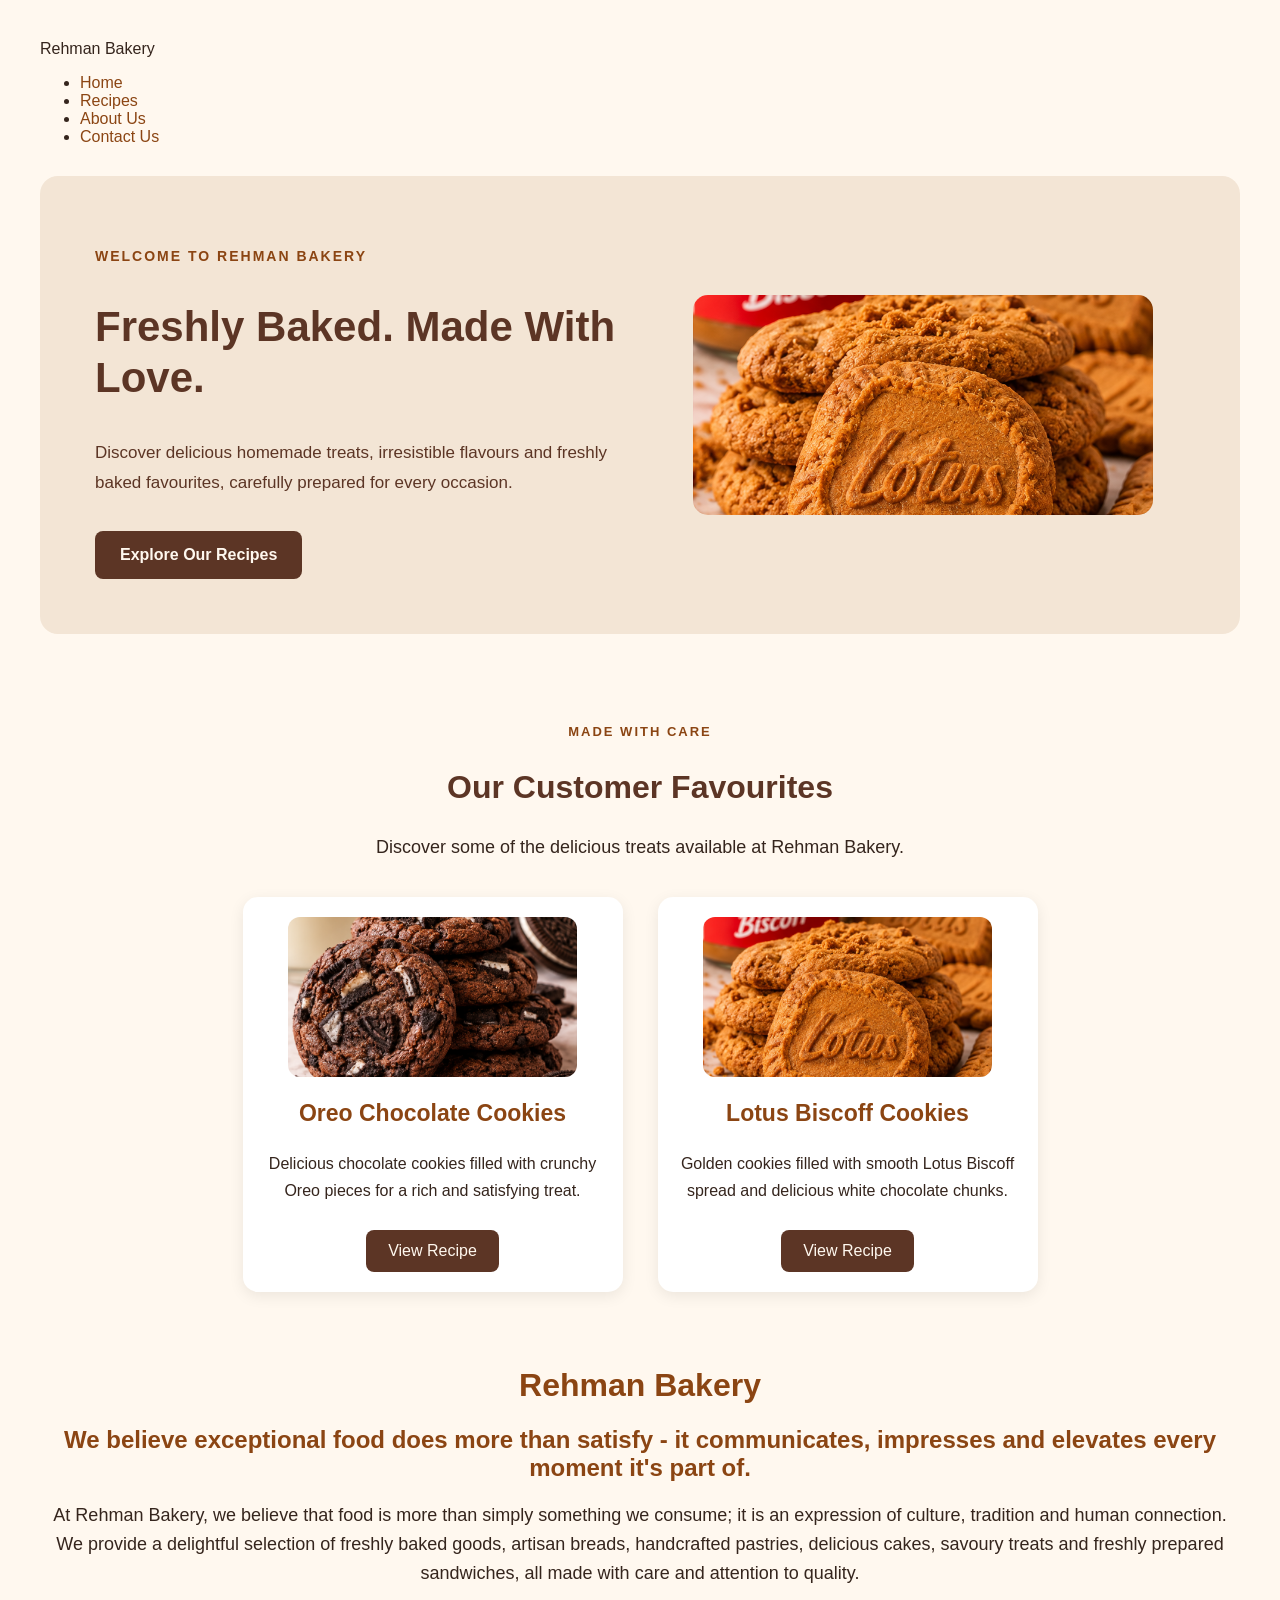
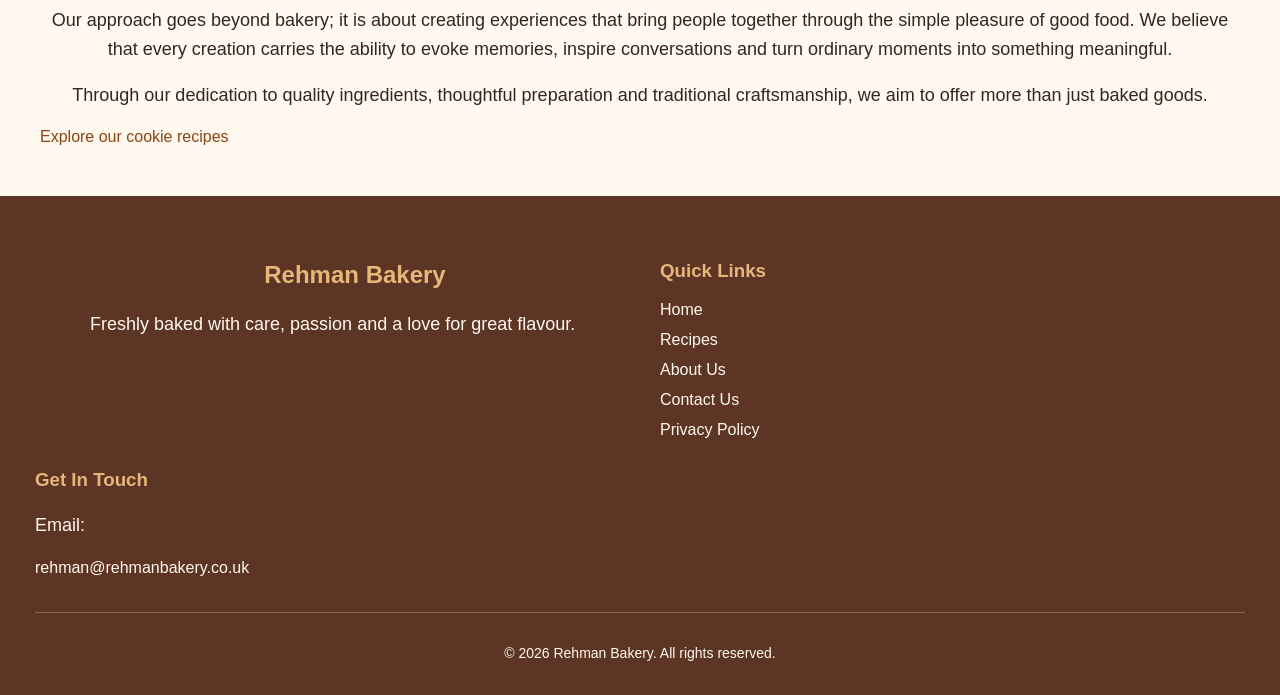
<file: index.html>
<!DOCTYPE html>
<html lang="en">

<head>
    <meta charset="UTF-8">

    <meta name="viewport" content="width=device-width, initial-scale=1.0">

    <meta name="description" content="Rehman Bakery offers freshly baked cookies, pastries, cakes and artisan breads.">

    <title>Rehman Bakery | Homepage</title>

    <link rel="stylesheet" href="style.css">
</head>

<body>
<nav class="navbar">
    <div class="logo">Rehman Bakery</div>

    <input type="checkbox" id="menu-toggle" class="menu-toggle">

    <label for="menu-toggle" class="menu-button">
        ☰ Menu
    </label>

    <ul class="nav-links">
        <li><a href="index.html">Home</a></li>
        <li><a href="RECIPE.HTML">Recipes</a></li>
        <li><a href="ABOUT US.HTML">About Us</a></li>
        <li><a href="CONTACT US.HTML">Contact Us</a></li>
    </ul>
</nav>
<section class="hero">

    <div class="hero-content">
        <p class="hero-subtitle">WELCOME TO REHMAN BAKERY</p>

        <h1>Freshly Baked. Made With Love.</h1>

        <p class="hero-description">
            Discover delicious homemade treats, irresistible flavours
            and freshly baked favourites, carefully prepared for
            every occasion.
        </p>

        <a href="RECIPE.HTML" class="hero-button">
            Explore Our Recipes
        </a>
    </div>

    <div class="hero-image">
        <img src="Images/rehman-bakery-lotus-biscoff-cookies.png"
             alt="Freshly baked Lotus Biscoff cookies">
    </div>


</section>
<section class="favourites-section">

    <div class="favourites-heading">
        <p>MADE WITH CARE</p>
        <h2>Our Customer Favourites</h2>
        <p>Discover some of the delicious treats available at Rehman Bakery.</p>
    </div>

    <div class="favourites-container">

        <div class="favourite-card">

            <img src="Images/rehman-bakery-oreo-cookies.png"
                 alt="Freshly baked Oreo chocolate cookies">

            <h3>Oreo Chocolate Cookies</h3>

            <p>
                Delicious chocolate cookies filled with crunchy Oreo
                pieces for a rich and satisfying treat.
            </p>

            <a href="RECIPE.HTML#oreo-cookie" class="favourite-button">
    View Recipe
</a>
                

        </div>

        <div class="favourite-card">

            <img src="Images/rehman-bakery-lotus-biscoff-cookies.png"
                 alt="Freshly baked Lotus Biscoff cookies">

            <h3>Lotus Biscoff Cookies</h3>

            <p>
                Golden cookies filled with smooth Lotus Biscoff spread
                and delicious white chocolate chunks.
            </p>

            <a href="RECIPE.HTML#lotus-biscoff-cookie" class="favourite-button">
    View Recipe
</a>
                

        </div>

    </div>

</section>
 <h1>Rehman Bakery</h1>

    <h2>We believe exceptional food does more than satisfy - it communicates, impresses and elevates every moment it's part of.</h2>

    <p>
        At Rehman Bakery, we believe that food is more than simply something we consume; it is an expression of culture, tradition and human connection. We provide a delightful selection of freshly baked goods, artisan breads, handcrafted pastries, delicious cakes, savoury treats and freshly prepared sandwiches, all made with care and attention to quality.
    </p>

    <p>
        Our approach goes beyond bakery; it is about creating experiences that bring people together through the simple pleasure of good food. We believe that every creation carries the ability to evoke memories, inspire conversations and turn ordinary moments into something meaningful.
    </p>

    <p>
        Through our dedication to quality ingredients, thoughtful preparation and traditional craftsmanship, we aim to offer more than just baked goods.
    </p>

    <a href="RECIPE.HTML">Explore our cookie recipes</a>
<footer class="site-footer">

    <div class="footer-content">

        <div class="footer-brand">
            <h2>Rehman Bakery</h2>
            <p>Freshly baked with care, passion and a love for great flavour.</p>
        </div>

        <div class="footer-links">
            <h3>Quick Links</h3>
            <a href="index.html">Home</a>
            <a href="RECIPE.HTML">Recipes</a>
            <a href="ABOUT US.HTML">About Us</a>
            <a href="CONTACT US.HTML">Contact Us</a>
            <a href="PRIVACY POLICY.HTML">Privacy Policy</a>
      </div>
      </div>

        <div class="footer-contact">
            <h3>Get In Touch</h3>
            <p>Email:</p>
            <a href="mailto:rehman@rehmanbakery.co.uk">
                rehman@rehmanbakery.co.uk
            </a>
        </div>

    </div>

    <div class="footer-bottom">
        <p>© 2026 Rehman Bakery. All rights reserved.</p>
    </div>

</footer>
</body>

</html>
</file>
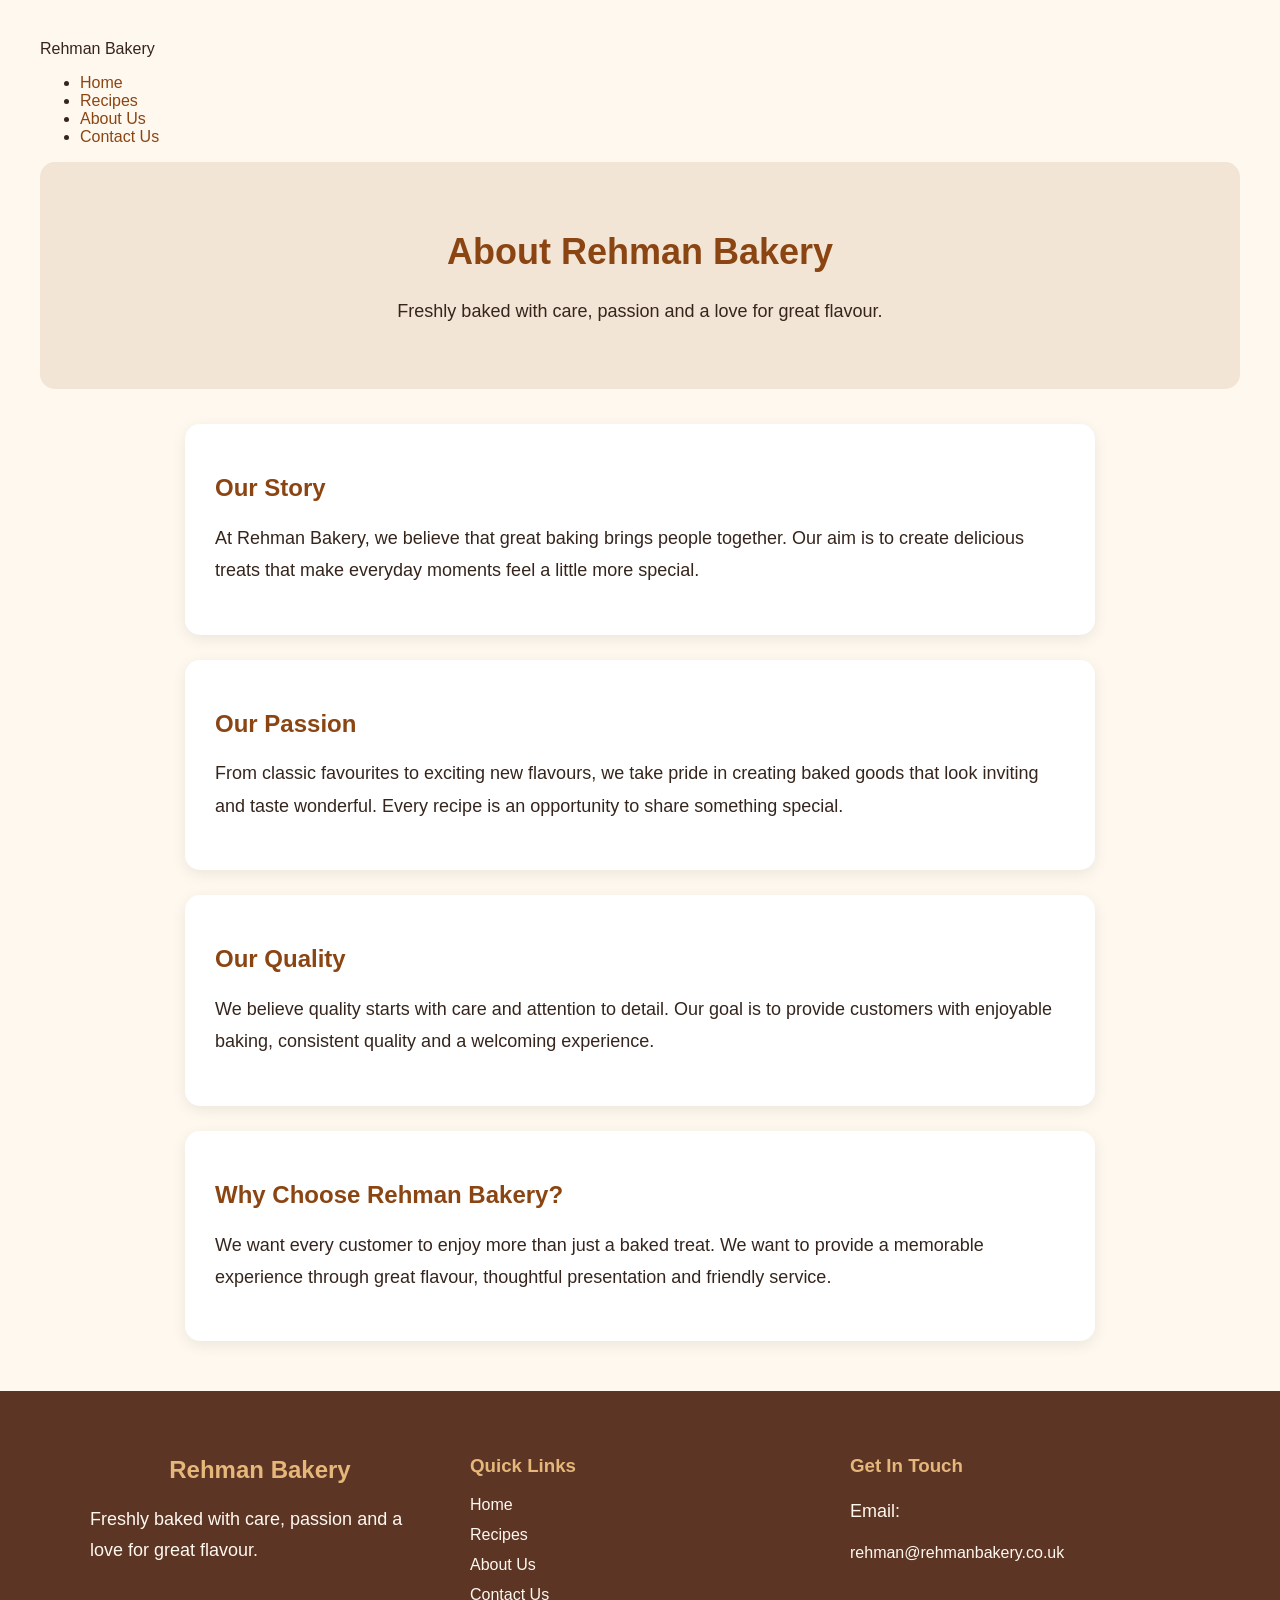
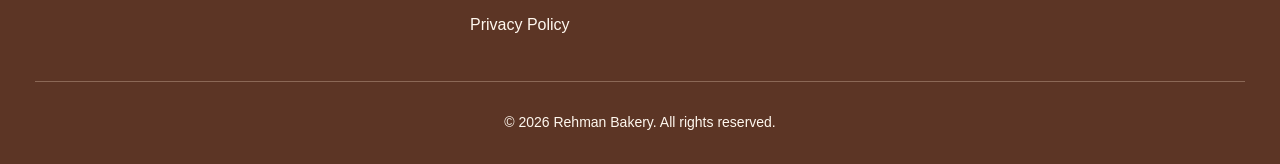
<file: ABOUT US.HTML>
<!DOCTYPE html>
<html lang="en">
<head>
    <meta charset="UTF-8">
    <meta name="viewport" content="width=device-width, initial-scale=1.0">
    <title>About Us | Rehman Bakery</title>
    <link rel="stylesheet" href="style.css">
</head>

<body>

    <nav class="navbar">
        <div class="logo">Rehman Bakery</div>

        <input type="checkbox" id="menu-toggle" class="menu-toggle">

        <label for="menu-toggle" class="menu-button">
            ☰ Menu
        </label>

        <ul class="nav-links">
            <li><a href="index.html">Home</a></li>
            <li><a href="RECIPE.HTML">Recipes</a></li>
            <li><a href="ABOUT US.HTML">About Us</a></li>
            <li><a href="CONTACT US.HTML">Contact Us</a></li>
        </ul>
    </nav>

    <header class="about-header">
        <h1>About Rehman Bakery</h1>
        <p>Freshly baked with care, passion and a love for great flavour.</p>
    </header>

    <section class="about-section">
        <h2>Our Story</h2>
        <p>
            At Rehman Bakery, we believe that great baking brings people
            together. Our aim is to create delicious treats that make
            everyday moments feel a little more special.
        </p>
    </section>

    <section class="about-section">
        <h2>Our Passion</h2>
        <p>
            From classic favourites to exciting new flavours, we take pride
            in creating baked goods that look inviting and taste wonderful.
            Every recipe is an opportunity to share something special.
        </p>
    </section>

    <section class="about-section">
        <h2>Our Quality</h2>
        <p>
            We believe quality starts with care and attention to detail.
            Our goal is to provide customers with enjoyable baking,
            consistent quality and a welcoming experience.
        </p>
    </section>

    <section class="about-section">
        <h2>Why Choose Rehman Bakery?</h2>
        <p>
            We want every customer to enjoy more than just a baked treat.
            We want to provide a memorable experience through great flavour,
            thoughtful presentation and friendly service.
        </p>
    </section>
<footer class="site-footer">

    <div class="footer-content">

        <div class="footer-brand">
            <h2>Rehman Bakery</h2>
            <p>Freshly baked with care, passion and a love for great flavour.</p>
        </div>

        <div class="footer-links">
            <h3>Quick Links</h3>
            <a href="index.html">Home</a>
            <a href="RECIPE.HTML">Recipes</a>
            <a href="ABOUT US.HTML">About Us</a>
            <a href="CONTACT US.HTML">Contact Us</a>
            <a href="PRIVACY POLICY.HTML">Privacy Policy</a>
        </div>

        <div class="footer-contact">
            <h3>Get In Touch</h3>
            <p>Email:</p>
            <a href="mailto:rehman@rehmanbakery.co.uk">
                rehman@rehmanbakery.co.uk
            </a>
        </div>

    </div>

    <div class="footer-bottom">
        <p>© 2026 Rehman Bakery. All rights reserved.</p>
    </div>

</footer>

</body>
</html>
</file>
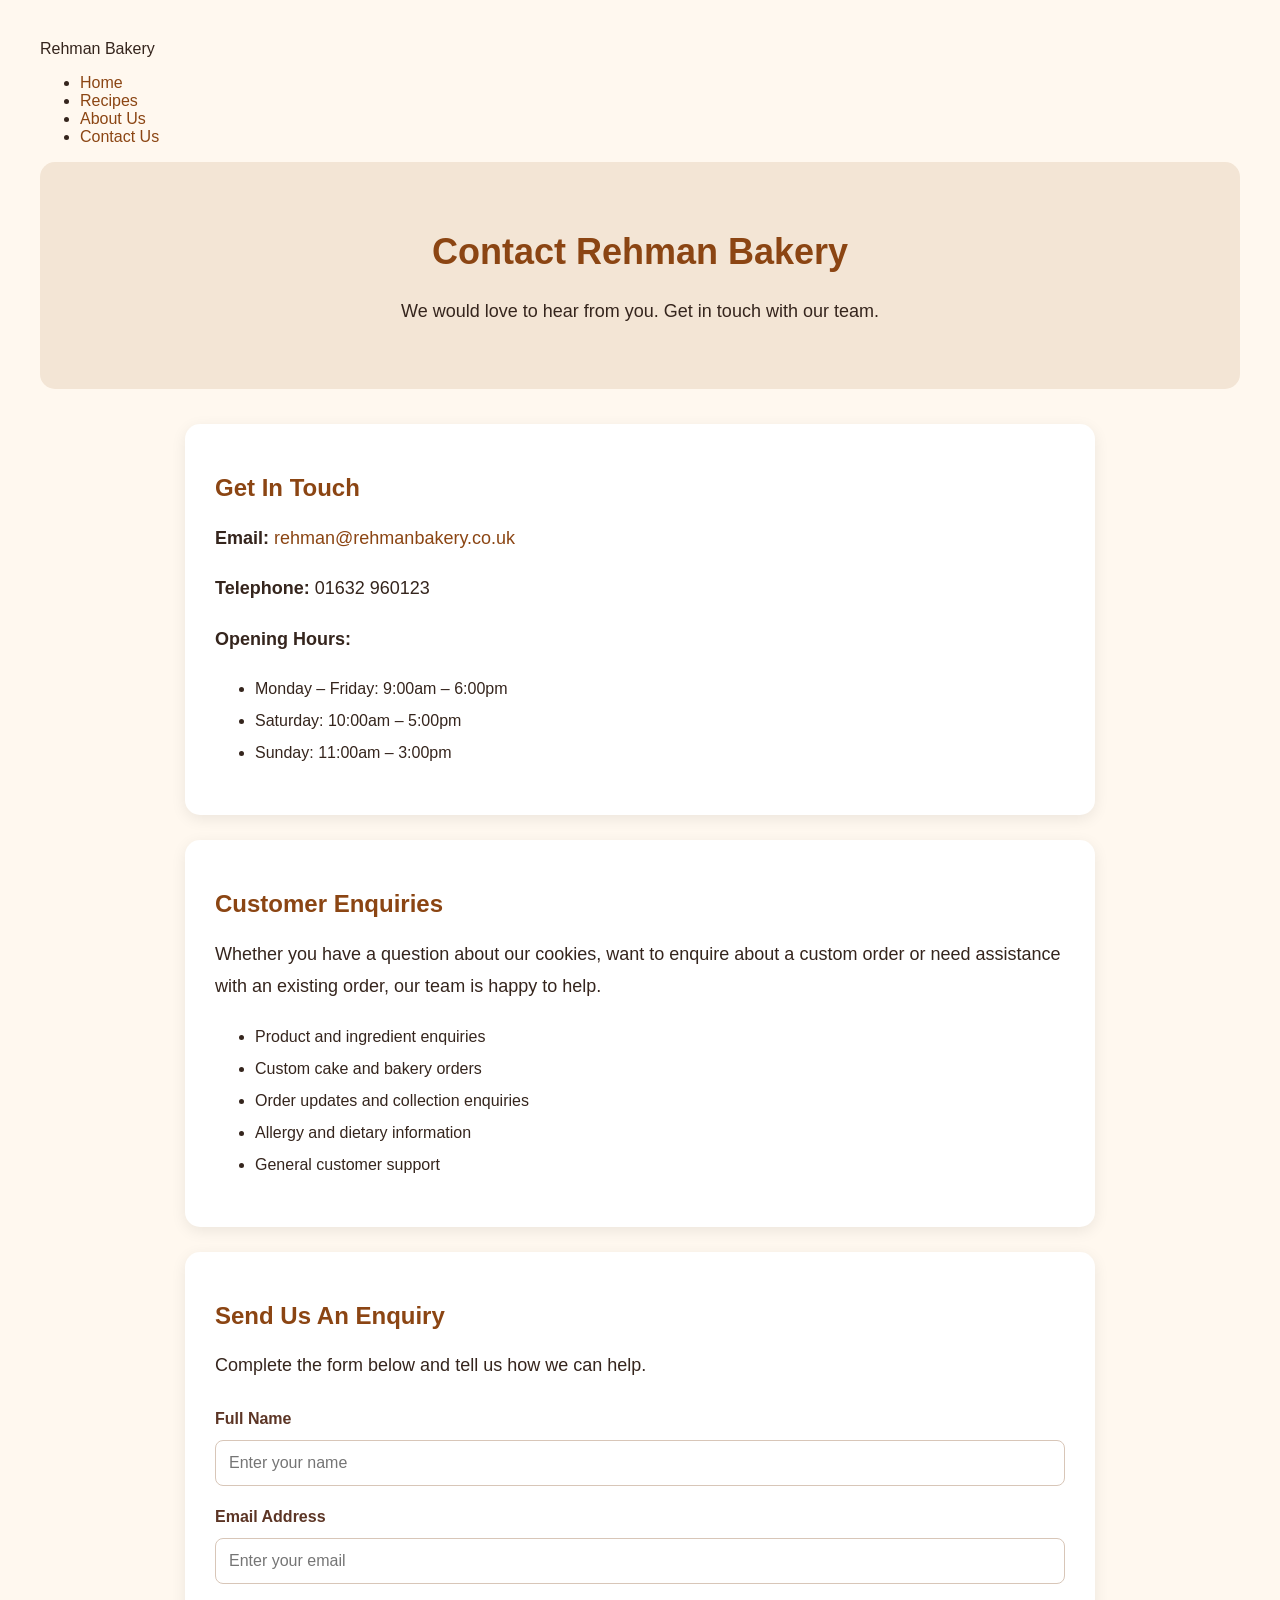
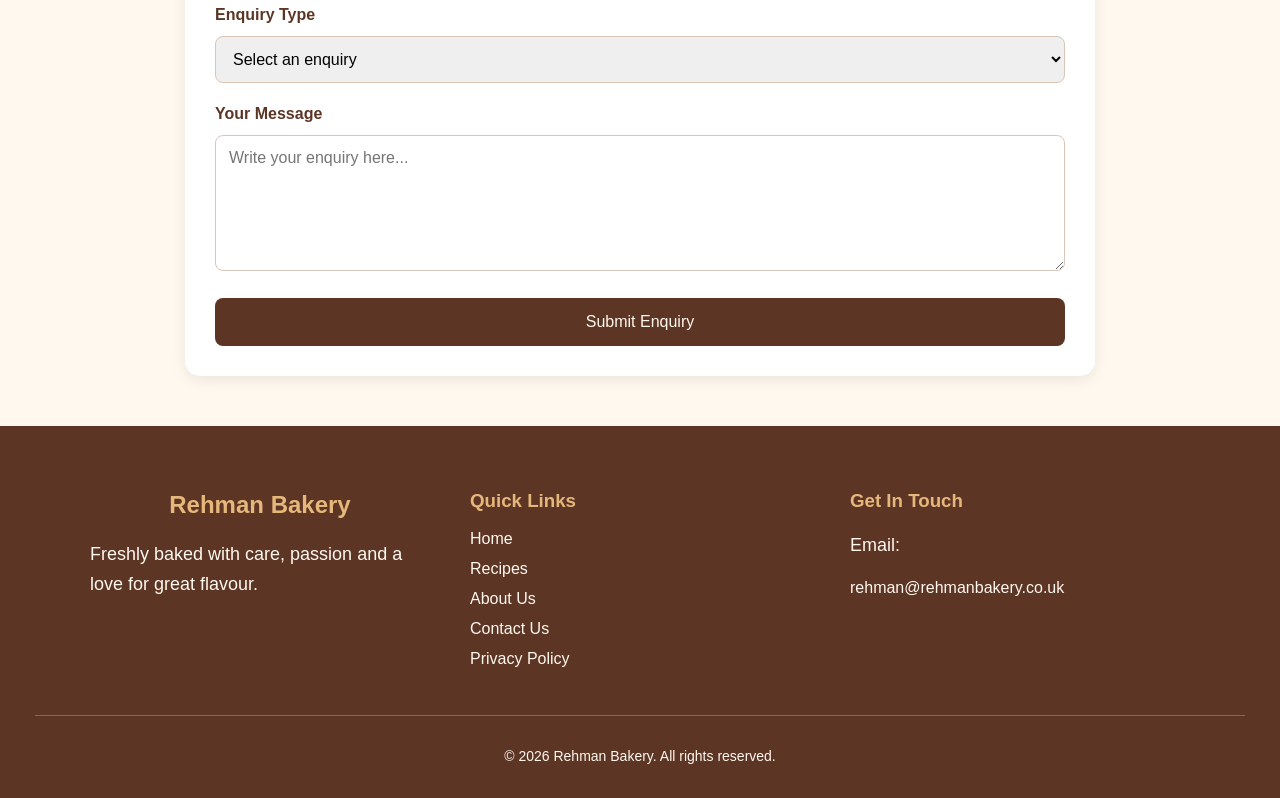
<file: CONTACT US.HTML>
<!DOCTYPE html>
<html lang="en">
<head>
    <meta charset="UTF-8">
    <meta name="viewport" content="width=device-width, initial-scale=1.0">
    <title>Contact Us | Rehman Bakery</title>
    <link rel="stylesheet" href="style.css">
</head>

<body>

    <nav class="navbar">
        <div class="logo">Rehman Bakery</div>

        <input type="checkbox" id="menu-toggle" class="menu-toggle">

        <label for="menu-toggle" class="menu-button">
            ☰ Menu
        </label>

        <ul class="nav-links">
            <li><a href="index.html">Home</a></li>
            <li><a href="RECIPE.HTML">Recipes</a></li>
            <li><a href="ABOUT US.HTML">About Us</a></li>
            <li><a href="CONTACT US.HTML">Contact Us</a></li>
        </ul>
    </nav>

    <header class="contact-header">
        <h1>Contact Rehman Bakery</h1>
        <p>We would love to hear from you. Get in touch with our team.</p>
    </header>

    <section class="contact-section">
        <h2>Get In Touch</h2>

        <p><strong>Email:</strong>
            <a href="mailto:rehman@rehmanbakery.co.uk">
                rehman@rehmanbakery.co.uk
            </a>
        </p>

        <p><strong>Telephone:</strong> 01632 960123</p>

        <p><strong>Opening Hours:</strong></p>

        <ul>
            <li>Monday – Friday: 9:00am – 6:00pm</li>
            <li>Saturday: 10:00am – 5:00pm</li>
            <li>Sunday: 11:00am – 3:00pm</li>
        </ul>
    </section>

    <section class="contact-section">
        <h2>Customer Enquiries</h2>

        <p>
            Whether you have a question about our cookies, want to enquire
            about a custom order or need assistance with an existing order,
            our team is happy to help.
        </p>

        <ul>
            <li>Product and ingredient enquiries</li>
            <li>Custom cake and bakery orders</li>
            <li>Order updates and collection enquiries</li>
            <li>Allergy and dietary information</li>
            <li>General customer support</li>
        </ul>
    </section>

    <section class="contact-section">
        <h2>Send Us An Enquiry</h2>

        <p>
            Complete the form below and tell us how we can help.
        </p>

        <form class="enquiry-form">

            <label for="customer-name">Full Name</label>
            <input type="text" id="customer-name"
                   name="customer-name" placeholder="Enter your name" required>

            <label for="customer-email">Email Address</label>
            <input type="email" id="customer-email"
                   name="customer-email" placeholder="Enter your email" required>

            <label for="enquiry-type">Enquiry Type</label>
            <select id="enquiry-type" name="enquiry-type" required>
                <option value="">Select an enquiry</option>
                <option value="Product Enquiry">Product Enquiry</option>
                <option value="Custom Order">Custom Order</option>
                <option value="Existing Order">Existing Order</option>
                <option value="Allergy Information">Allergy Information</option>
                <option value="General Question">General Question</option>
            </select>

            <label for="customer-message">Your Message</label>
            <textarea id="customer-message" name="customer-message"
                      rows="6" placeholder="Write your enquiry here..."
                      required></textarea>

            <button type="submit">Submit Enquiry</button>

        </form>
    </section>
<footer class="site-footer">

    <div class="footer-content">

        <div class="footer-brand">
            <h2>Rehman Bakery</h2>
            <p>Freshly baked with care, passion and a love for great flavour.</p>
        </div>

        <div class="footer-links">
            <h3>Quick Links</h3>
            <a href="index.html">Home</a>
            <a href="RECIPE.HTML">Recipes</a>
            <a href="ABOUT US.HTML">About Us</a>
            <a href="CONTACT US.HTML">Contact Us</a>
            <a href="PRIVACY POLICY.HTML">Privacy Policy</a>
        </div>

        <div class="footer-contact">
            <h3>Get In Touch</h3>
            <p>Email:</p>
            <a href="mailto:rehman@rehmanbakery.co.uk">
                rehman@rehmanbakery.co.uk
            </a>
        </div>

    </div>

    <div class="footer-bottom">
        <p>© 2026 Rehman Bakery. All rights reserved.</p>
    </div>

</footer>

</body>
</html>
</file>
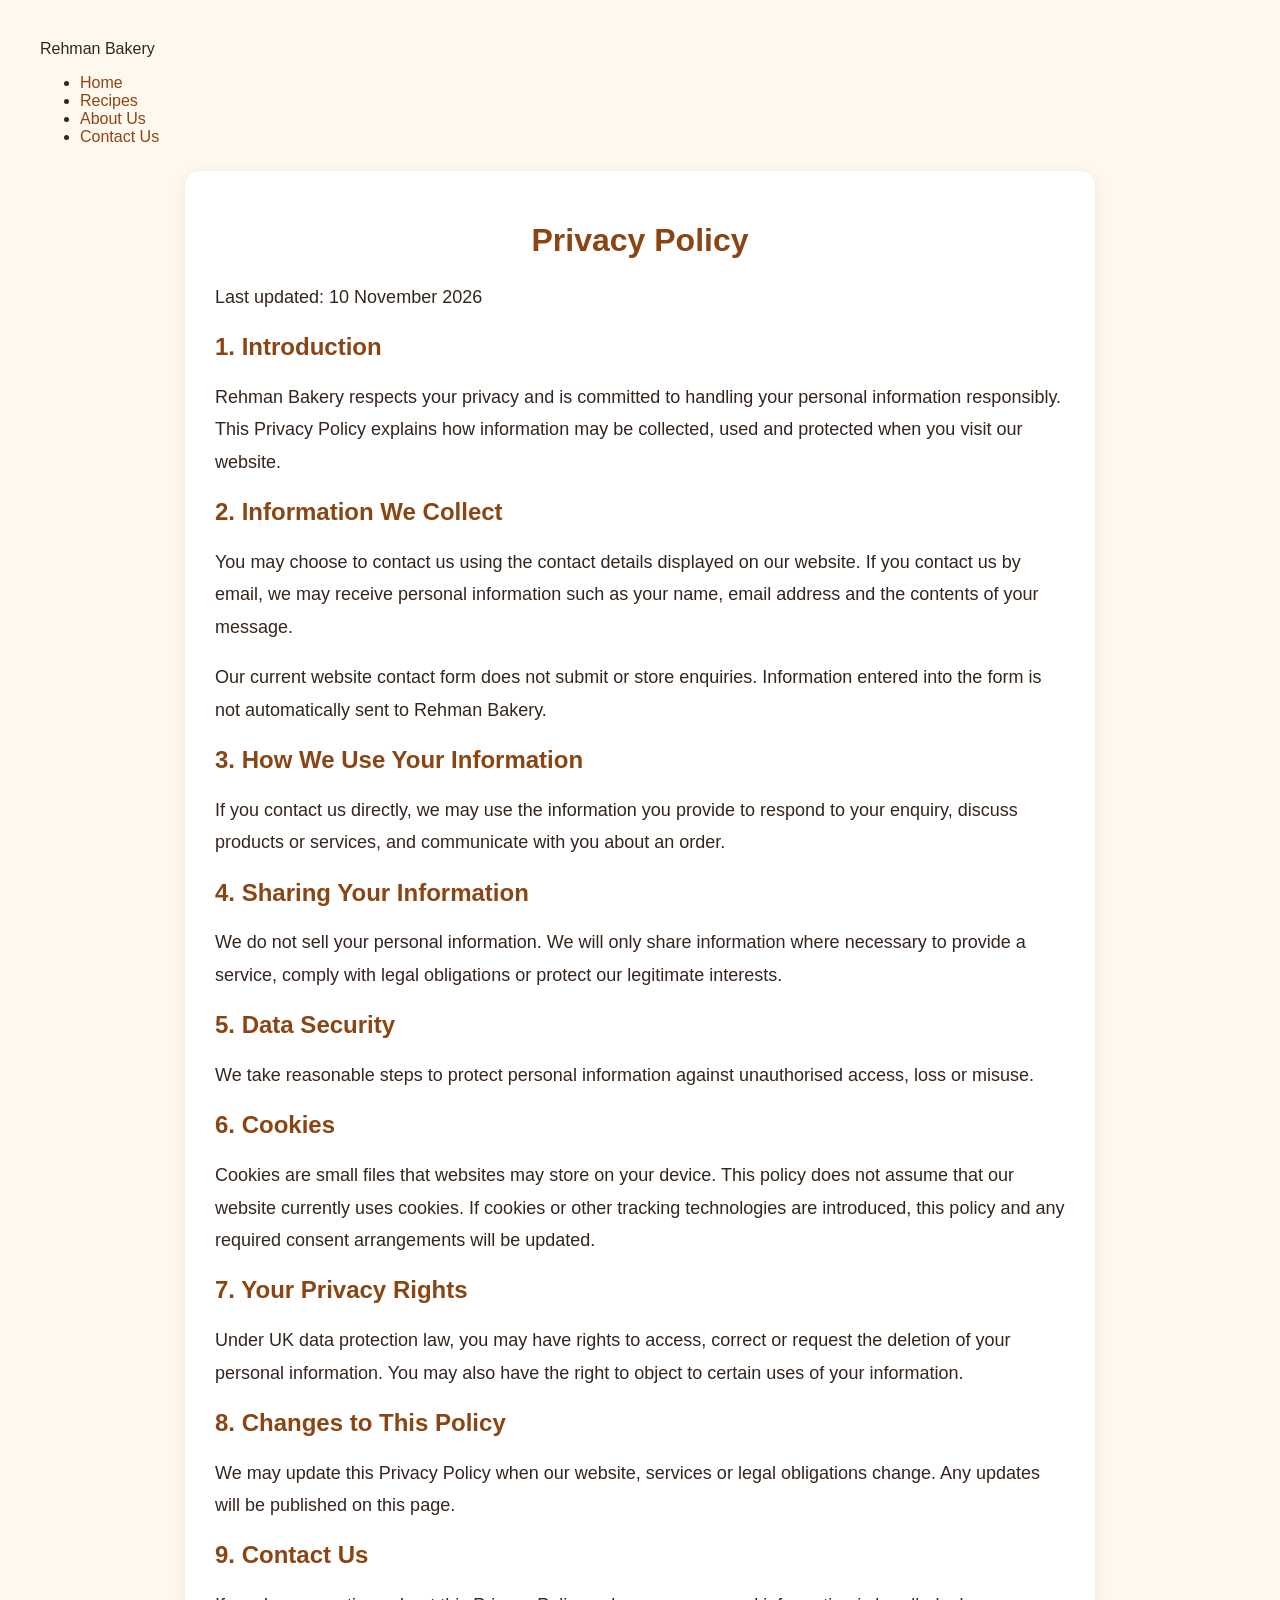
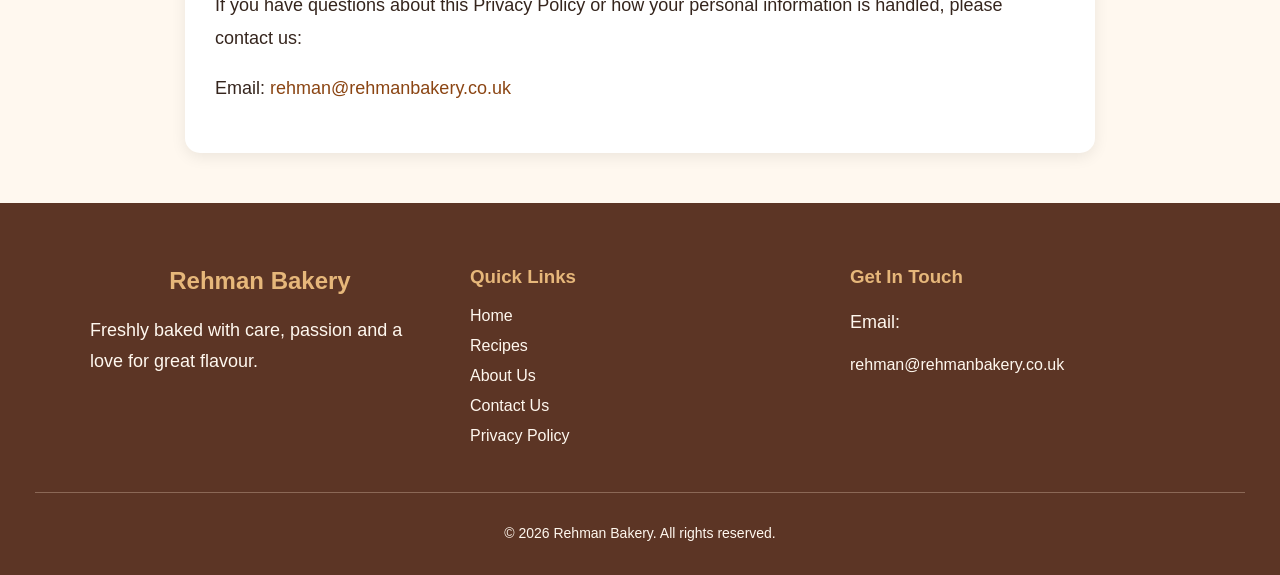
<file: PRIVACY POLICY.HTML>
<!DOCTYPE html>
<html lang="en">
<head>
    <meta charset="UTF-8">
    <meta name="viewport" content="width=device-width, initial-scale=1.0">
    <title>Privacy Policy | Rehman Bakery</title>
    <link rel="stylesheet" href="style.css">
</head>
<body>

    <nav class="navbar">
        <div class="logo">Rehman Bakery</div>

        <input type="checkbox" id="menu-toggle" class="menu-toggle">

        <label for="menu-toggle" class="menu-button">
            ☰ Menu
        </label>

        <ul class="nav-links">
            <li><a href="index.html">Home</a></li>
            <li><a href="RECIPE.HTML">Recipes</a></li>
            <li><a href="ABOUT.HTML">About Us</a></li>
            <li><a href="CONTACT.HTML">Contact Us</a></li>
        </ul>
    </nav>

    <main class="about-section">
        <h1>Privacy Policy</h1>

        <p>Last updated: 10 November 2026</p>

        <h2>1. Introduction</h2>
        <p>
            Rehman Bakery respects your privacy and is committed to
            handling your personal information responsibly. This
            Privacy Policy explains how information may be collected,
            used and protected when you visit our website.
        </p>

        <h2>2. Information We Collect</h2>
        <p>
            You may choose to contact us using the contact details
            displayed on our website. If you contact us by email,
            we may receive personal information such as your name,
            email address and the contents of your message.
        </p>

        <p>
            Our current website contact form does not submit or store
            enquiries. Information entered into the form is not
            automatically sent to Rehman Bakery.
        </p>

        <h2>3. How We Use Your Information</h2>
        <p>
            If you contact us directly, we may use the information
            you provide to respond to your enquiry, discuss products
            or services, and communicate with you about an order.
        </p>

        <h2>4. Sharing Your Information</h2>
        <p>
            We do not sell your personal information. We will only
            share information where necessary to provide a service,
            comply with legal obligations or protect our legitimate
            interests.
        </p>

        <h2>5. Data Security</h2>
        <p>
            We take reasonable steps to protect personal information
            against unauthorised access, loss or misuse.
        </p>

        <h2>6. Cookies</h2>
        <p>
            Cookies are small files that websites may store on your
            device. This policy does not assume that our website
            currently uses cookies. If cookies or other tracking
            technologies are introduced, this policy and any required
            consent arrangements will be updated.
        </p>

        <h2>7. Your Privacy Rights</h2>
        <p>
            Under UK data protection law, you may have rights to
            access, correct or request the deletion of your personal
            information. You may also have the right to object to
            certain uses of your information.
        </p>

        <h2>8. Changes to This Policy</h2>
        <p>
            We may update this Privacy Policy when our website,
            services or legal obligations change. Any updates will
            be published on this page.
        </p>

        <h2>9. Contact Us</h2>
        <p>
            If you have questions about this Privacy Policy or how
            your personal information is handled, please contact us:
        </p>

        <p>
            Email:
            <a href="mailto:rehman@rehmanbakery.co.uk">
                rehman@rehmanbakery.co.uk
            </a>
        </p>

    </main>

    <footer class="site-footer">
        <div class="footer-content">
            <div class="footer-brand">
                <h2>Rehman Bakery</h2>
                <p>Freshly baked with care, passion and a love for great flavour.</p>
            </div>

            <div class="footer-links">
                <h3>Quick Links</h3>
                <a href="index.html">Home</a>
                <a href="RECIPE.HTML">Recipes</a>
                <a href="ABOUT US.HTML">About Us</a>
                <a href="CONTACT US.HTML">Contact Us</a>
                <a href="PRIVACY POLICY.HTML">Privacy Policy</a>
            </div>

            <div class="footer-contact">
                <h3>Get In Touch</h3>
                <p>Email:</p>
                <a href="mailto:rehman@rehmanbakery.co.uk">
                    rehman@rehmanbakery.co.uk
                </a>
            </div>
        </div>

        <div class="footer-bottom">
            <p>© 2026 Rehman Bakery. All rights reserved.</p>
        </div>
    </footer>

</body>
</html>
</file>
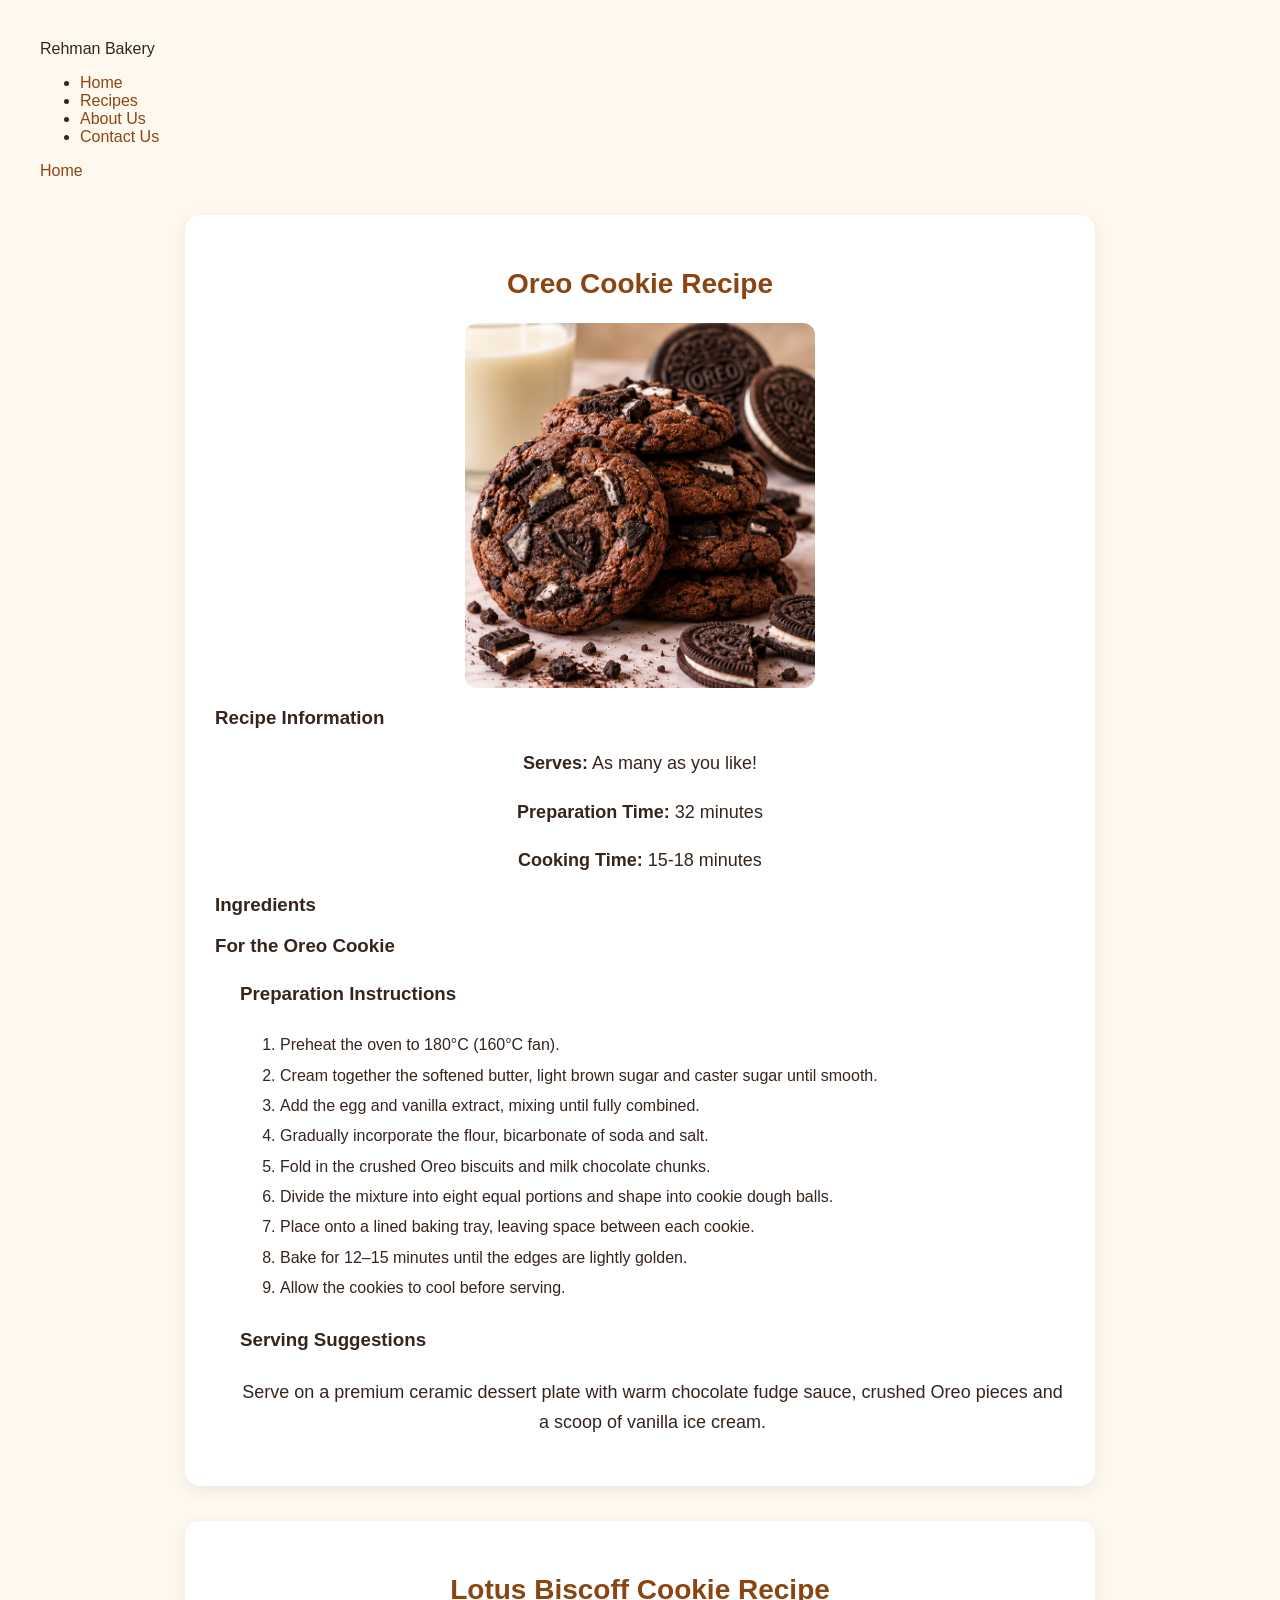
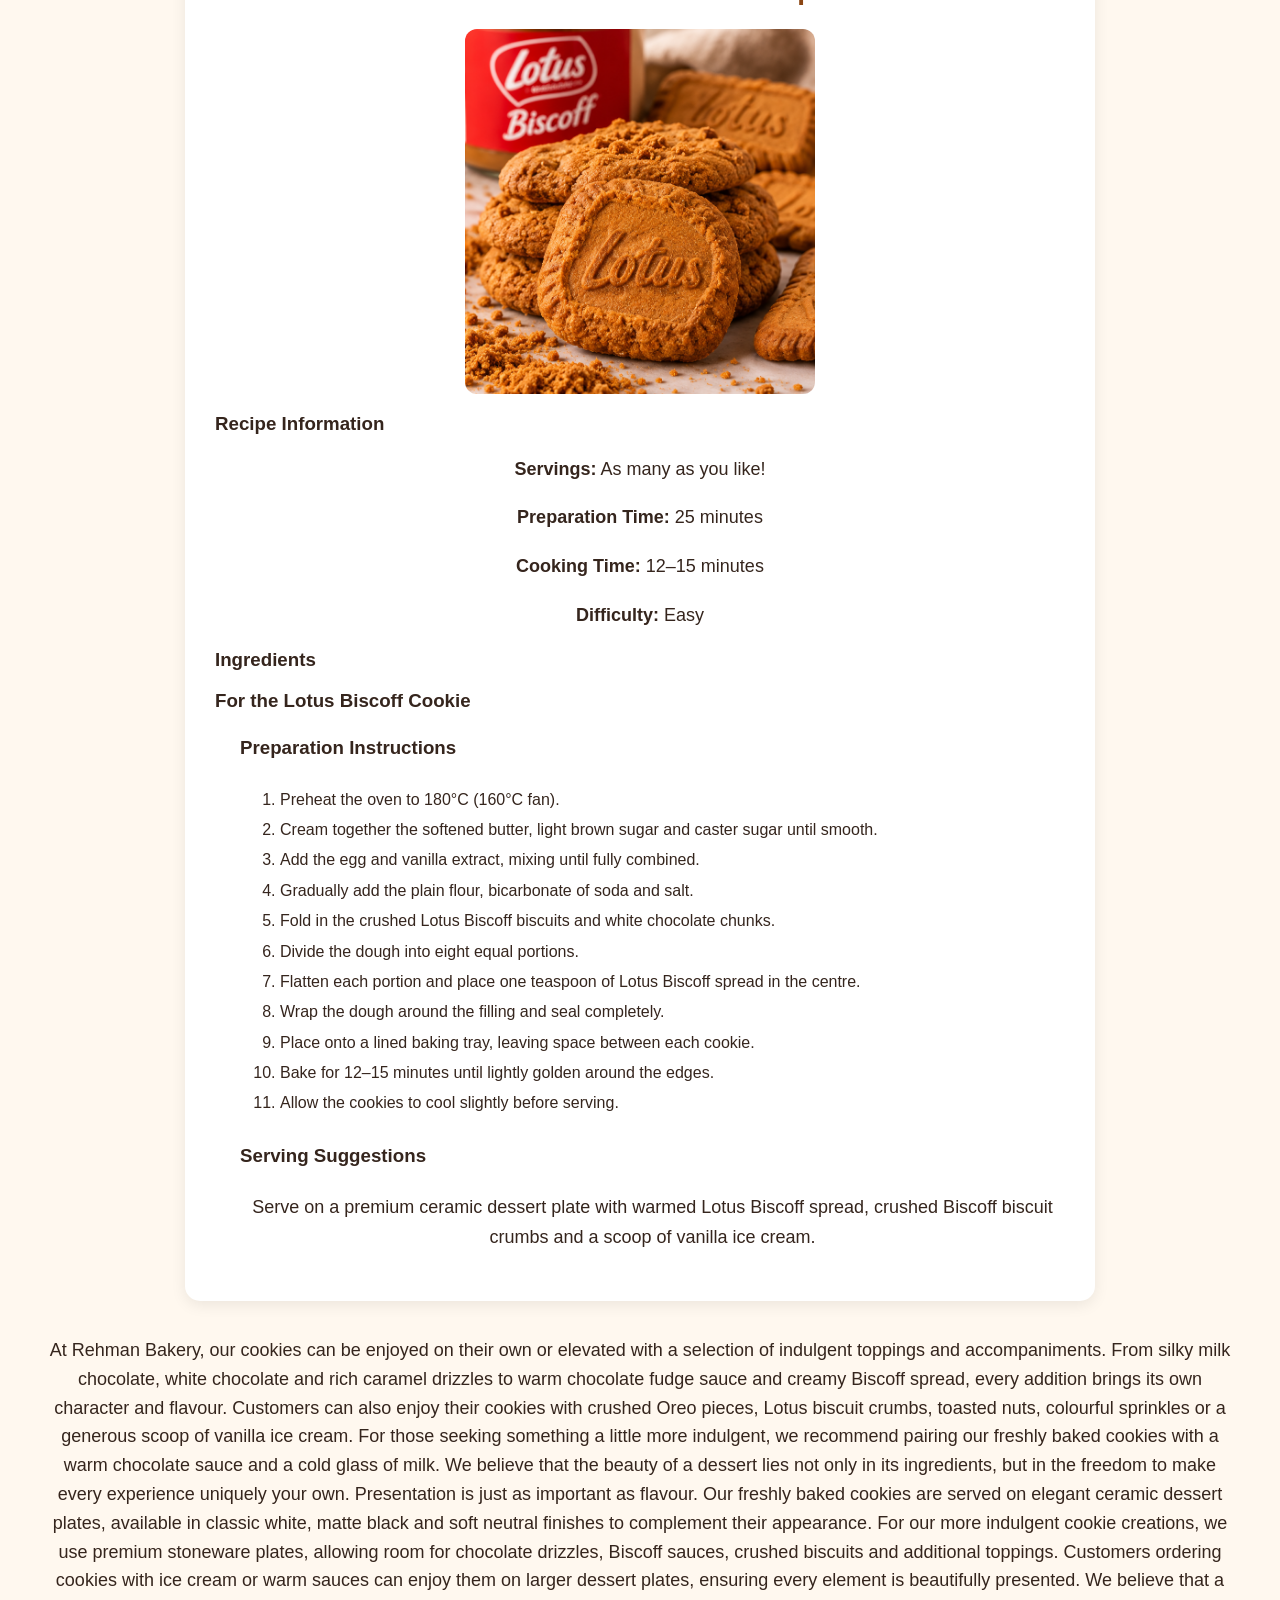
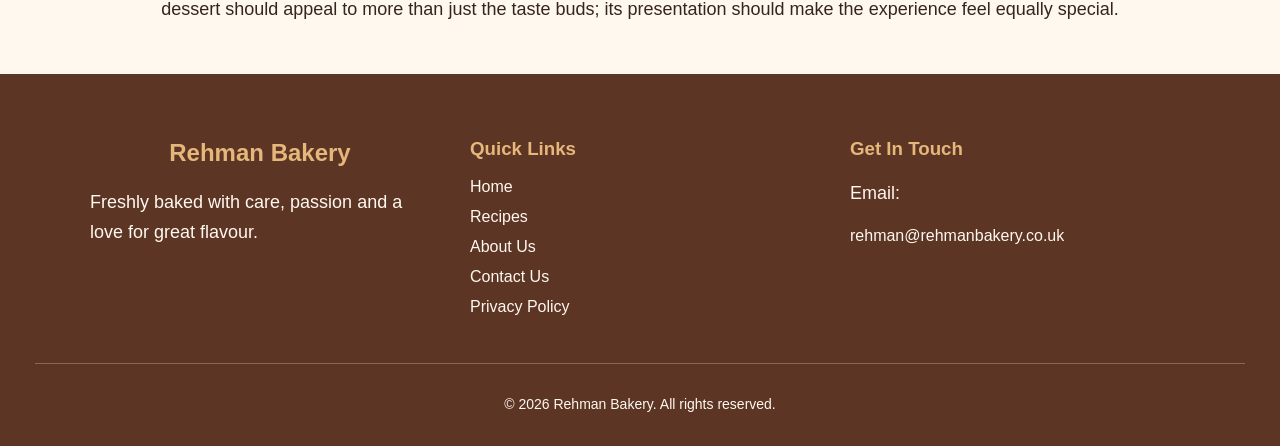
<file: RECIPE.HTML>
<!DOCTYPE html>
<html lang="en">

<head>
    <meta charset="UTF-8">

    <meta name="viewport" content="width=device-width, initial-scale=1.0">

    <title>Rehman Bakery | Cookie Recipes</title>

    <link rel="stylesheet" href="style.css">

</head>

<body>
<nav class="navbar">
    <div class="logo">Rehman Bakery</div>

    <input type="checkbox" id="menu-toggle" class="menu-toggle">

    <label for="menu-toggle" class="menu-button">
        ☰ Menu
    </label>

    <ul class="nav-links">
        <li><a href="index.html">Home</a></li>
        <li><a href="RECIPE.HTML">Recipes</a></li>
        <li><a href="ABOUT US.HTML">About Us</a></li>
        <li><a href="CONTACT US.HTML">Contact Us</a></li>
    </ul>
</nav>

        <a href="index.html">Home</a>
<section class="recipe-card" id="oreo-cookie">
        <h2>Oreo Cookie Recipe</h2>
        <img src="Images/rehman-bakery-oreo-cookies.png"
     alt="Freshly baked Oreo chocolate cookies"
     class="recipe-image">
<!-- This is the best selling item on Rehman Bakery -->
       <h3>Recipe Information</h3>

<p><strong>Serves:</strong> As many as you like!</p>

<p><strong>Preparation Time:</strong> 32 minutes</p>

<p><strong>Cooking Time:</strong> 15-18 minutes</p>

<h3>Ingredients</h3>

<h3>For the Oreo Cookie</h3>
<ul>
    <h3>Preparation Instructions</h3>

<ol>
    <li>Preheat the oven to 180°C (160°C fan).</li>

    <li>Cream together the softened butter, light brown sugar and caster sugar until smooth.</li>

    <li>Add the egg and vanilla extract, mixing until fully combined.</li>

    <li>Gradually incorporate the flour, bicarbonate of soda and salt.</li>

    <li>Fold in the crushed Oreo biscuits and milk chocolate chunks.</li>

    <li>Divide the mixture into eight equal portions and shape into cookie dough balls.</li>

    <li>Place onto a lined baking tray, leaving space between each cookie.</li>

    <li>Bake for 12–15 minutes until the edges are lightly golden.</li>

    <li>Allow the cookies to cool before serving.</li>
</ol>

<h3>Serving Suggestions</h3>

<p>
Serve on a premium ceramic dessert plate with warm chocolate fudge sauce,
crushed Oreo pieces and a scoop of vanilla ice cream.
</p>
</ul>
</section>
<section class="recipe-card" id="lotus-biscoff-cookie">

<h2>Lotus Biscoff Cookie Recipe</h2>
   <img src="Images/rehman-bakery-lotus-biscoff-cookies.png"
     alt="Freshly baked Lotus Biscoff cookies"
     class="recipe-image">

<h3>Recipe Information</h3>

<p><strong>Servings:</strong> As many as you like!</p>

<p><strong>Preparation Time:</strong> 25 minutes</p>

<p><strong>Cooking Time:</strong> 12–15 minutes</p>

<p><strong>Difficulty:</strong> Easy</p>
<h3>Ingredients</h3> 
<h3>For the Lotus Biscoff Cookie</h3>

<ul>
<h3>Preparation Instructions</h3>

<ol>
    <li>Preheat the oven to 180°C (160°C fan).</li>

    <li>Cream together the softened butter, light brown sugar and caster sugar until smooth.</li>

    <li>Add the egg and vanilla extract, mixing until fully combined.</li>

    <li>Gradually add the plain flour, bicarbonate of soda and salt.</li>

    <li>Fold in the crushed Lotus Biscoff biscuits and white chocolate chunks.</li>

    <li>Divide the dough into eight equal portions.</li>

    <li>Flatten each portion and place one teaspoon of Lotus Biscoff spread in the centre.</li>

    <li>Wrap the dough around the filling and seal completely.</li>

    <li>Place onto a lined baking tray, leaving space between each cookie.</li>

    <li>Bake for 12–15 minutes until lightly golden around the edges.</li>

    <li>Allow the cookies to cool slightly before serving.</li>
</ol>

<h3>Serving Suggestions</h3>

<p>
Serve on a premium ceramic dessert plate with warmed Lotus Biscoff spread,
crushed Biscoff biscuit crumbs and a scoop of vanilla ice cream.
</p>
</ul>
</section>


<p>At Rehman Bakery, our cookies can be enjoyed on their own or elevated with a selection of indulgent toppings and accompaniments. From silky milk chocolate, white chocolate and rich caramel drizzles to warm chocolate fudge sauce and creamy Biscoff spread, every addition brings its own character and flavour. Customers can also enjoy their cookies with crushed Oreo pieces, Lotus biscuit crumbs, toasted nuts, colourful sprinkles or a generous scoop of vanilla ice cream. For those seeking something a little more indulgent, we recommend pairing our freshly baked cookies with a warm chocolate sauce and a cold glass of milk. We believe that the beauty of a dessert lies not only in its ingredients, but in the freedom to make every experience uniquely your own.

Presentation is just as important as flavour. Our freshly baked cookies are served on elegant ceramic dessert plates, available in classic white, matte black and soft neutral finishes to complement their appearance. For our more indulgent cookie creations, we use premium stoneware plates, allowing room for chocolate drizzles, Biscoff sauces, crushed biscuits and additional toppings. Customers ordering cookies with ice cream or warm sauces can enjoy them on larger dessert plates, ensuring every element is beautifully presented. We believe that a dessert should appeal to more than just the taste buds; its presentation should make the experience feel equally special.</p>

<footer class="site-footer">

    <div class="footer-content">

        <div class="footer-brand">
            <h2>Rehman Bakery</h2>
            <p>Freshly baked with care, passion and a love for great flavour.</p>
        </div>

        <div class="footer-links">
            <h3>Quick Links</h3>
            <a href="index.html">Home</a>
            <a href="RECIPE.HTML">Recipes</a>
            <a href="ABOUT US.HTML">About Us</a>
            <a href="CONTACT US.HTML">Contact Us</a>
            <a href="PRIVACY POLICY.HTML">Privacy Policy</a>
        </div>

        <div class="footer-contact">
            <h3>Get In Touch</h3>
            <p>Email:</p>
            <a href="mailto:rehman@rehmanbakery.co.uk">
                rehman@rehmanbakery.co.uk
            </a>
        </div>

    </div>

    <div class="footer-bottom">
        <p>© 2026 Rehman Bakery. All rights reserved.</p>
    </div>

</footer>
</file>
<file: style.css>
body {
    background-color: #fff8ef;
    font-family: Arial, sans-serif;
    margin: 0;
    padding: 40px;
    color: #35251d;
}

h1 {
    color: #8b4513;
    text-align: center;
}

h2 {
    color: #8b4513;
    text-align: center;
}

p {
    text-align: center;
    font-size: 18px;
    line-height: 1.6;
}

a {
    color: #8b4513;
    text-decoration: none;
}

a:hover {
    color: #c47b36;
    text-decoration: underline;
}
/* Individual recipe cards */

.recipe-card {
    background-color: #ffffff;
    max-width: 850px;
    margin: 35px auto;
    padding: 30px;
    border-radius: 15px;
    box-shadow: 0 4px 15px rgba(0, 0, 0, 0.08);
}

/* Recipe headings */

.recipe-card h2 {
    color: #8b4513;
    text-align: center;
    font-size: 28px;
}

/* Recipe paragraphs */

.recipe-card p {
    text-align: list styled position;
    line-height: 1.7;
}

/* Ingredient lists */

.recipe-card ul {
    text-align: left;
    line-height: 1.9;
    padding-left: 25px;
}

.recipe-image {
    width: 200%;
    max-width: 350px;
    height: 365px;
    object-fit: cover;
    border-radius: 12px;
    display: block;
    margin: 15px auto;
}

/* Mobile Navigation Menu */

.menu-toggle {
    display: none;
}

.menu-button {
    display: none;
}

@media (max-width: 700px) {

    body {
        padding: 20px;
    }

    .navbar {
        margin: -20px -20px 30px -20px;
        padding: 18px 20px;
        flex-wrap: wrap;
    }

    .menu-button {
        display: block;
        color: #fff8ef;
        font-size: 17px;
        cursor: pointer;
    }

    .navbar ul {
        display: none;
        flex-direction: column;
        width: 100%;
        gap: 0;
        margin-top: 15px;
    }

    .menu-toggle:checked + .menu-button + .nav-links {
        display: flex;
    }

    .navbar ul li a {
        display: block;
        padding: 12px 0;
    }
}

/* About Us Page */

.about-header {
    text-align: center;
    padding: 45px 20px;
    background-color: #f3e5d5;
    border-radius: 15px;
    margin-bottom: 35px;
}

.about-header h1 {
    font-size: 36px;
}

.about-header p {
    font-size: 18px;
}

.about-section {
    background-color: #ffffff;
    max-width: 850px;
    margin: 25px auto;
    padding: 30px;
    border-radius: 15px;
    box-shadow: 0 4px 15px rgba(0, 0, 0, 0.08);
}

.about-section h2 {
    text-align: left;
}

.about-section p {
    text-align: left;
    line-height: 1.8;
}

/* Contact Us Page */

.contact-header {
    text-align: center;
    padding: 45px 20px;
    background-color: #f3e5d5;
    border-radius: 15px;
    margin-bottom: 35px;
}

.contact-header h1 {
    font-size: 36px;
}

.contact-header p {
    font-size: 18px;
}

.contact-section {
    background-color: #ffffff;
    max-width: 850px;
    margin: 25px auto;
    padding: 30px;
    border-radius: 15px;
    box-shadow: 0 4px 15px rgba(0, 0, 0, 0.08);
}

.contact-section h2 {
    text-align: left;
}

.contact-section p {
    text-align: left;
    line-height: 1.8;
}

.contact-section ul {
    text-align: left;
    line-height: 2;
}

.enquiry-form {
    display: flex;
    flex-direction: column;
    gap: 12px;
}

.enquiry-form label {
    font-weight: bold;
    color: #5c3525;
    margin-top: 10px;
}

.enquiry-form input,
.enquiry-form select,
.enquiry-form textarea {
    padding: 13px;
    border: 1px solid #d8c6b8;
    border-radius: 8px;
    font-size: 16px;
    font-family: Arial, sans-serif;
    width: 100%;
    box-sizing: border-box;
}

.enquiry-form textarea {
    resize: vertical;
}

.enquiry-form button {
    background-color: #5c3525;
    color: #fff8ef;
    border: none;
    padding: 15px;
    border-radius: 8px;
    font-size: 16px;
    cursor: pointer;
    margin-top: 15px;
}

.enquiry-form button:hover {
    background-color: #8b4513;
}

/* Homepage Hero Section */

.hero {
    display: flex;
    align-items: stretch;
    justify-content: space-between;
    gap: 40px;
    background-color: #f3e5d5;
    padding: 55px;
    border-radius: 18px;
    margin: 30px auto;
}

.hero-content {
    flex: 1;
}

.hero-subtitle {
    color: #8b4513;
    font-size: 14px;
    font-weight: bold;
    letter-spacing: 2px;
    text-align: left;
}

.hero-content h1 {
    color: #5c3525;
    font-size: 42px;
    line-height: 1.2;
    text-align: left;
}

.hero-description {
    color: #5c3525;
    font-size: 17px;
    line-height: 1.8;
    text-align: left;
}

.hero-button {
    display: inline-block;
    background-color: #5c3525;
    color: #fff8ef;
    padding: 15px 25px;
    border-radius: 8px;
    margin-top: 15px;
    font-weight: bold;
}

.hero-button:hover {
    background-color: #8b4513;
    color: #fff8ef;
    text-decoration: none;
}

.hero-image {
    flex: 1;
 display: flex;
    justify-content: center;
    align-items: center;
}

.hero-image img {
    width: 600px;
    max-width: 100%;
    height: 720px;
    object-fit: cover;
    border-radius: 15px;
    display: block;
}

/* Mobile Hero Layout */

@media (max-width: 700px) {
    .hero {
        flex-direction: column;
        padding: 25px;
        gap: 20px;
    }

    body {
        padding: 15px;
    }

    .hero-content h1 {
        font-size: 32px;
    }

    .hero-image img {
        width: 100%;
        max-width: 460px;
        height: 320px !important;
        object-fit: cover;
    }
}

/* Customer Favourites Section */

.favourites-section {
    padding: 45px 15px;
    margin: 30px auto;
}

.favourites-heading {
    text-align: center;
    margin-bottom: 35px;
}

.favourites-heading p:first-child {
    color: #8b4513;
    font-size: 13px;
    font-weight: bold;
    letter-spacing: 2px;
}

.favourites-heading h2 {
    font-size: 32px;
    color: #5c3525;
}

.favourites-container {
    display: flex;
    justify-content: center;
    gap: 35px;
    flex-wrap: wrap;
}

.favourite-card {
    background-color: #ffffff;
    width: 100%;
    max-width: 380px;
    padding: 20px;
    border-radius: 15px;
    box-shadow: 0 4px 15px rgba(0, 0, 0, 0.08);
    text-align: center;
    box-sizing: border-box;
}

.favourite-card img {
    width: 85%;
    height: 160px;
    object-fit: cover;
    border-radius: 12px;
    display: block;
    margin: 0 auto;
}


.favourite-card h3 {
    color: #8b4513;
    font-size: 23px;
}

.favourite-card p {
    font-size: 16px;
    line-height: 1.7;
}

.favourite-button {
    display: inline-block;
    background-color: #5c3525;
    color: #fff8ef;
    padding: 12px 22px;
    border-radius: 8px;
    margin-top: 10px;
}

.favourite-button:hover {
    background-color: #8b4513;
    color: #fff8ef;
    text-decoration: none;
}

/* Website Footer */

.site-footer {
    background-color: #5c3525;
    color: #fff8ef;
    padding: 45px 35px 15px;
    margin: 50px -40px -40px;
}

.footer-content {
    display: flex;
    justify-content: space-between;
    gap: 40px;
    max-width: 1100px;
    margin: auto;
    flex-wrap: wrap;
}

.footer-brand,
.footer-links,
.footer-contact {
    flex: 1;
    min-width: 200px;
}

.site-footer h2,
.site-footer h3 {
    color: #e6b77a;
}

.site-footer p {
    text-align: left;
    line-height: 1.7;
}

.footer-links a,
.footer-contact a {
    display: block;
    color: #fff8ef;
    text-decoration: none;
    margin: 12px 0;
}

.footer-links a:hover,
.footer-contact a:hover {
    color: #e6b77a;
}

.footer-bottom {
    border-top: 1px solid #8b6856;
    margin-top: 35px;
    padding-top: 15px;
    text-align: center;
}

.footer-bottom p {
    text-align: center;
    font-size: 14px;
}

/* Mobile Footer */

@media (max-width: 700px) {
    .site-footer {
        margin: 40px -20px -20px;
        padding: 35px 20px 15px;
    }

    .footer-content {
        flex-direction: column;
        gap: 20px;
    }
}

@media (max-width: 700px) {}
    .hero-image img {
        width: 100%;
        max-width: 460px;
        height: 220px;
    }
</file>
